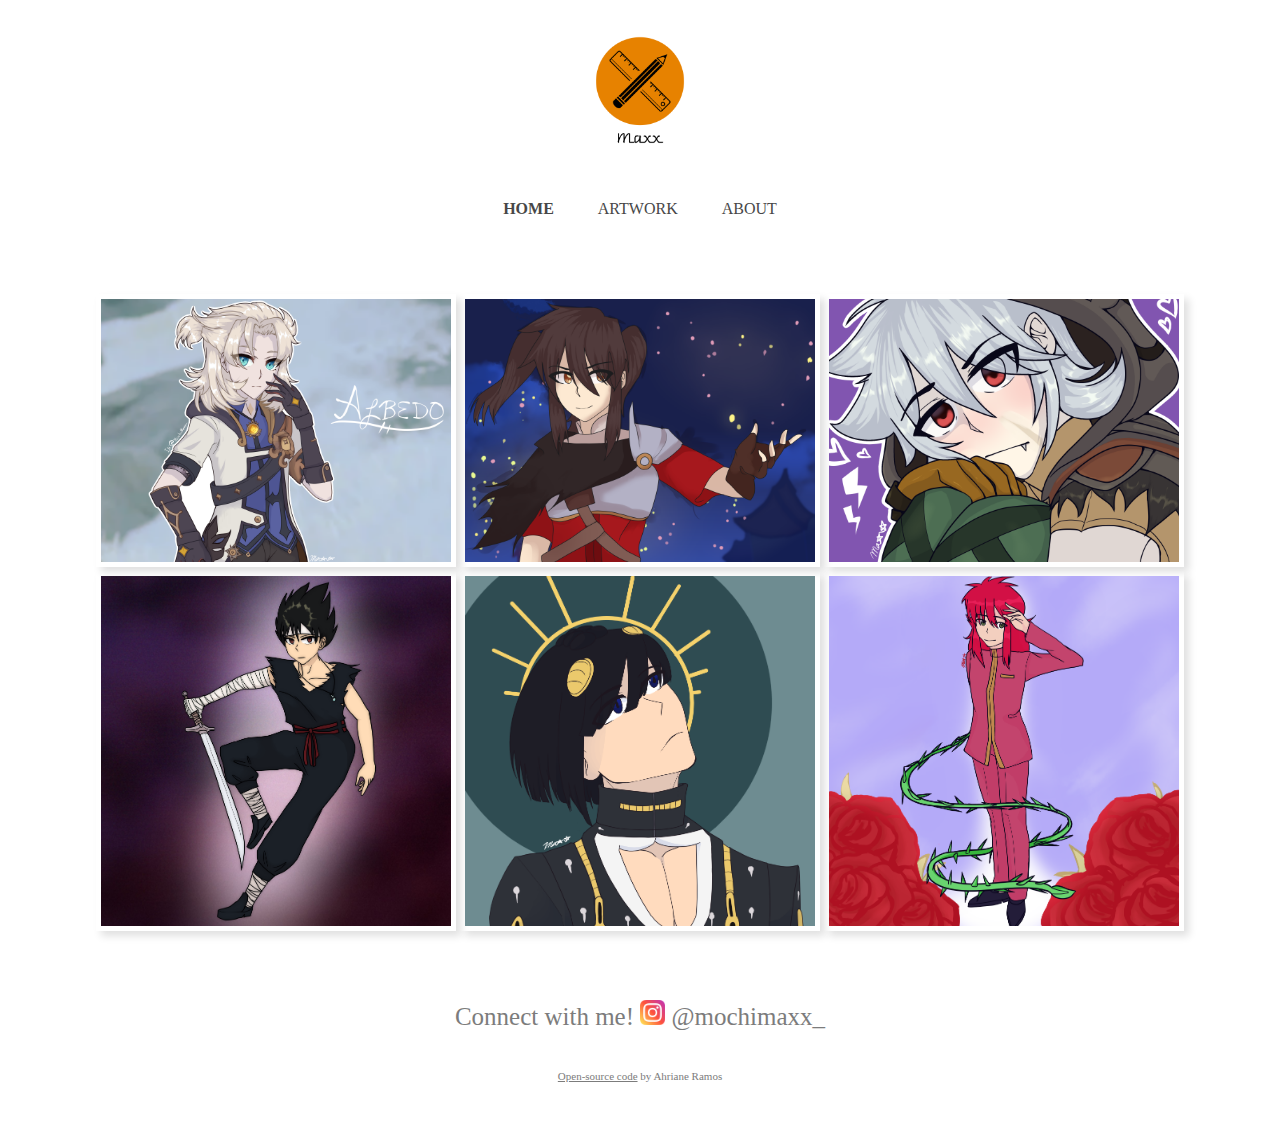
<file: index.html>
<!DOCTYPE html>
<html lang="en">

<head>
  <meta charset="UTF-8">
  <meta http-equiv="X-UA-Compatible" content="IE=edge">
  <meta name="viewport" content="width=device-width, initial-scale=1.0">
  <link rel="stylesheet" href="src/styles.css">
  <link href="https://cdn.jsdelivr.net/npm/bootstrap@5.0.0-beta3/dist/css/bootstrap.min.css" rel="stylesheet"
    integrity="sha384-eOJMYsd53ii+scO/bJGFsiCZc+5NDVN2yr8+0RDqr0Ql0h+rP48ckxlpbzKgwra6" crossorigin="anonymous">
  <title>👩Maxx Art</title>
</head>

<body>
  <div class="container">
    <header>
      <div class="row justify-content-center">
        <div class="col-9" id="logo">
          <a href="index.html">
            <img src="img/logo.png" alt="Maxx Logo" title="Maxx Logo" width="130" height="130">
          </a>
        </div>
        <div class="col-6" id="header-list">
          <ul>
            <li><strong>HOME</strong></li>
            <li><a href="artwork.html">ARTWORK</a></li>
            <li><a href="about.html">ABOUT</a></li>
          </ul>
        </div>
      </div>
    </header>
    <div class="grid js-grid" id="showcase">
      <img src="img/Albedo.png" alt="Albedo" width=400 id="albedo">
      <img src="img/Maxx cool 2.png" alt="Maxx Cool" width=400 id="max-cool">
      <img src="img/Razor.png" alt="Razor" width=400>
      <img src="img/hiei.png" alt="Hiei" width=400>
      <img src="img/Black Suit Bucci.png" alt="Black Suit Bucci" width=400>
      <img src="img/Kurama.png" alt="Kurama" width=400>
    </div>
  </div>

  <footer>
    <div class="connect">
      <span>Connect with me!</span>
      <a href="https://www.instagram.com/mochimaxx_/">
        <img src="img/instagram.png" alt="instagram logo" attribute="flaticon.com" width=25></a>
      @mochimaxx_
      <br />
      <br />
    </div>
    <p><a href="https://github.com/ahrianeramos/max-website" target="_blank">Open-source code</a> by Ahriane Ramos</p>
  </footer>
</body>

</html>
</file>
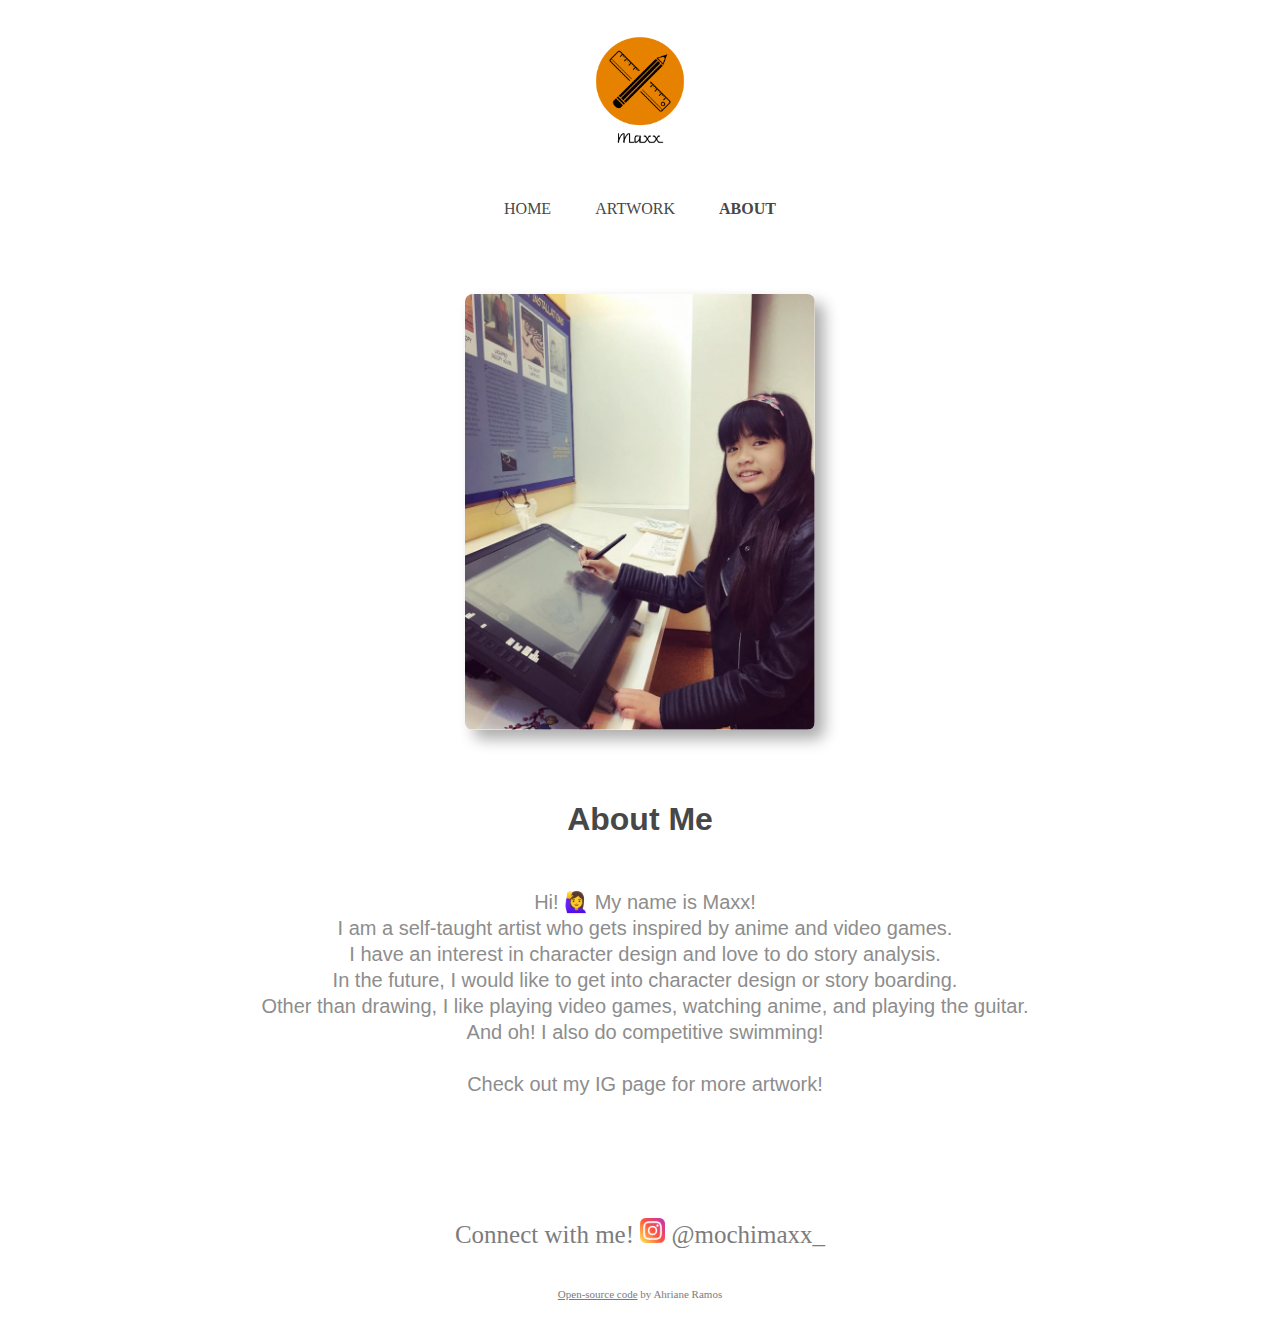
<file: about.html>
<!DOCTYPE html>
<html lang="en">

<head>
  <meta charset="UTF-8">
  <meta http-equiv="X-UA-Compatible" content="IE=edge">
  <meta name="viewport" content="width=device-width, initial-scale=1.0">
  <link rel="stylesheet" href="src-about/styles-about.css">
  <link href="https://cdn.jsdelivr.net/npm/bootstrap@5.0.0-beta3/dist/css/bootstrap.min.css" rel="stylesheet"
    integrity="sha384-eOJMYsd53ii+scO/bJGFsiCZc+5NDVN2yr8+0RDqr0Ql0h+rP48ckxlpbzKgwra6" crossorigin="anonymous">
  <title>👩Maxx Art</title>
</head>

<body>
  <div class="container">
    <header>
      <div class="row justify-content-center">
        <div class="col-9" id="logo">
          <a href="index.html">
            <img src="img/logo.png" alt="Maxx Logo" title="Maxx Logo" width="130" height="130">
          </a>
        </div>
        <div class="col-6" id="header-list">
          <ul>
            <li><a href="index.html">HOME</a></li>
            <li><a href="artwork.html">ARTWORK</a></li>
            <li><strong>ABOUT</strong></li>
          </ul>
        </div>
      </div>
    </header>

    <div class="row justify-content-center" id="showcase-about">
      <div class="col-auto">
        <img src="img/default picture.PNG" alt="default picture" id="default-picture">
      </div>
      <div class="col-auto" id="about-me">
        <h1>About Me</h1>
        <p>
          Hi! 🙋‍♀️ My name is Maxx!<br />
          I am a self-taught artist who gets inspired by anime and video games. <br />
          I have an interest in character design and love to do story analysis.<br />
          In the future, I would like to get into character design or story boarding.<br />
          Other than drawing, I like playing video games, watching anime, and playing the guitar.<br />
          And oh! I also do competitive swimming!<br /> <br />
          Check out my IG page for more artwork! <br /> <br />
        </p>
      </div>

    </div>
  </div>

  <footer>
    <div class="connect">
      <span>Connect with me!</span>
      <a href="https://www.instagram.com/mochimaxx_/">
        <img src="img/instagram.png" alt="instagram logo" attribute="flaticon.com" width=25></a>
      @mochimaxx_
      <br />
      <br />
    </div>
    <p><a href="https://github.com/ahrianeramos/max-website" target="_blank">Open-source code</a> by Ahriane Ramos</p>
  </footer>
</body>

</html>
</file>
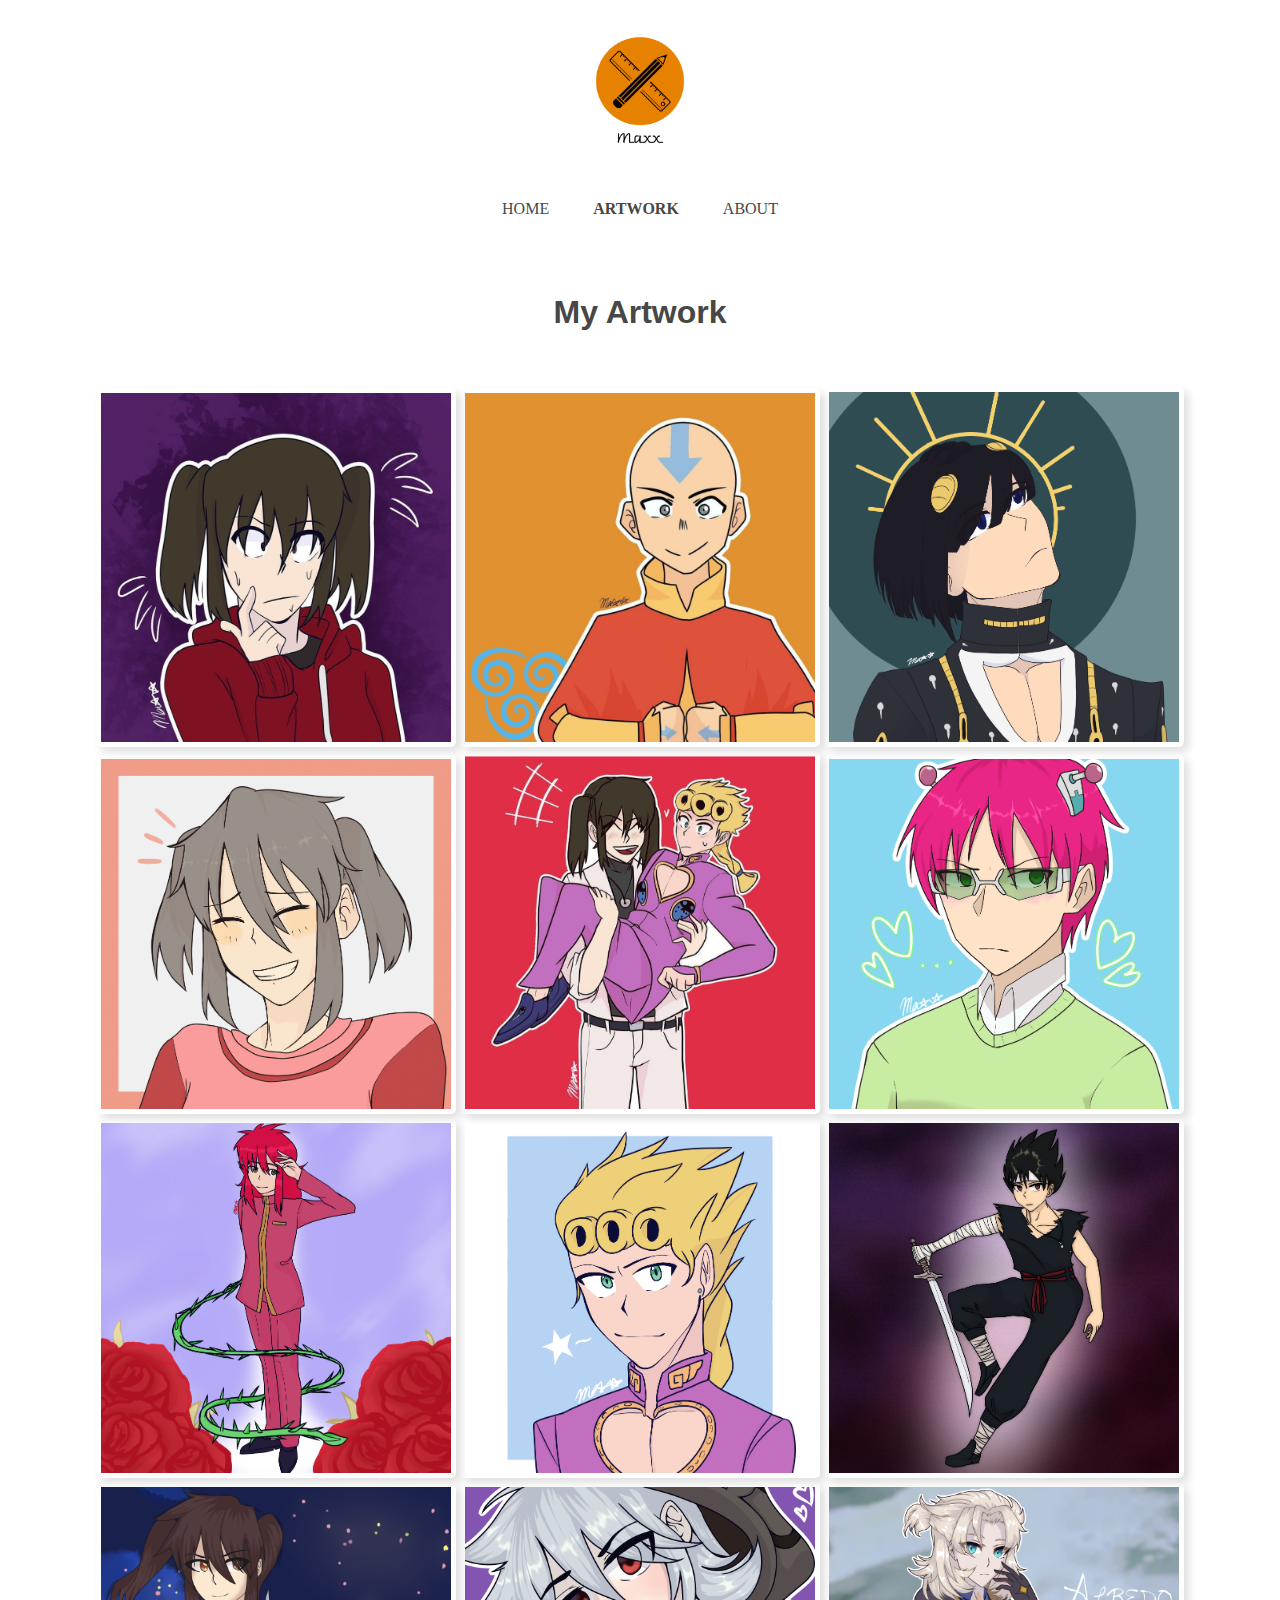
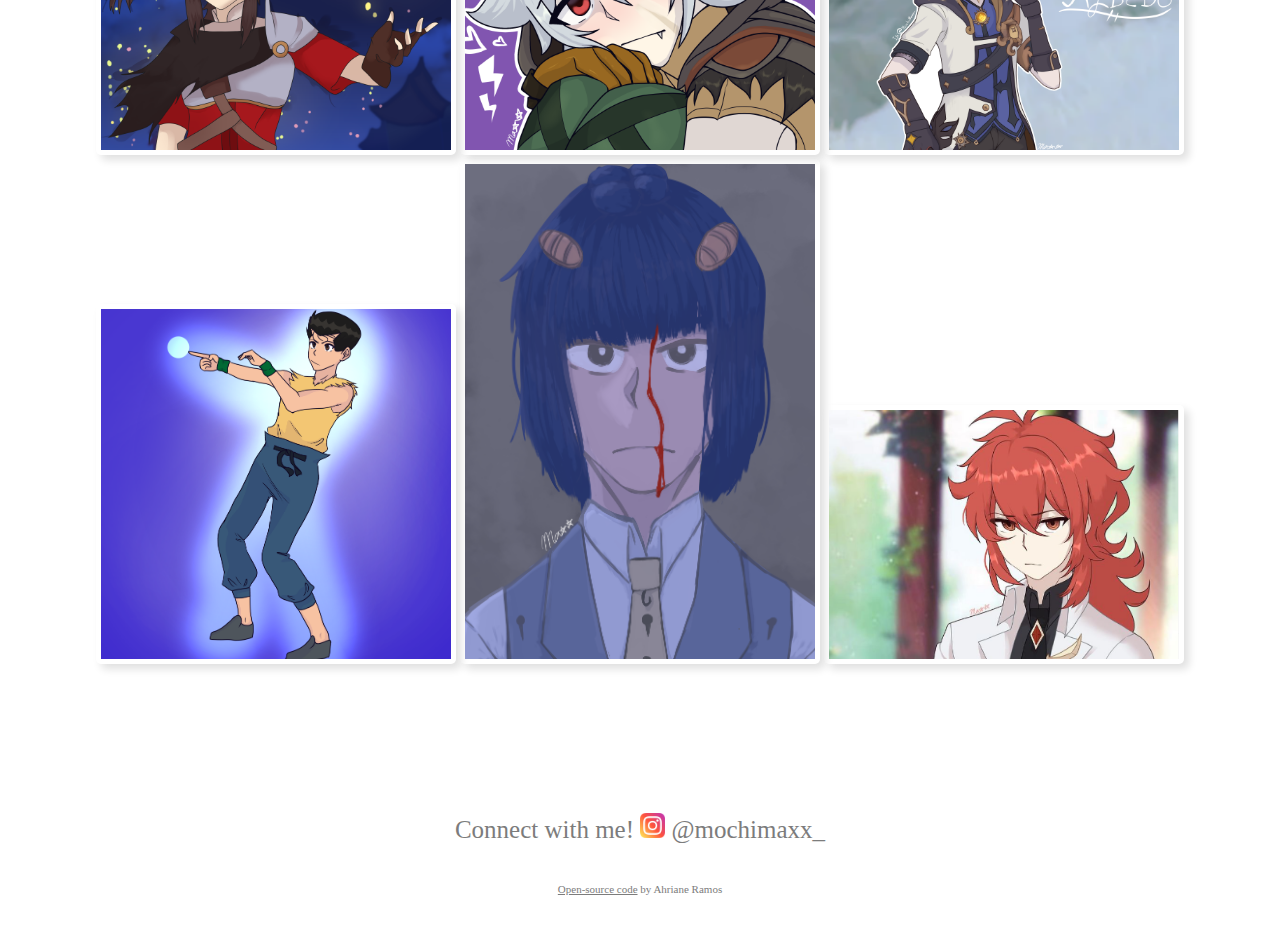
<file: artwork.html>
<!DOCTYPE html>
<html lang="en">

<head>
  <meta charset="UTF-8">
  <meta http-equiv="X-UA-Compatible" content="IE=edge">
  <meta name="viewport" content="width=device-width, initial-scale=1.0">
  <link rel="stylesheet" href="src-artwork/styles-artwork.css">
  <link href="https://cdn.jsdelivr.net/npm/bootstrap@5.0.0-beta3/dist/css/bootstrap.min.css" rel="stylesheet"
    integrity="sha384-eOJMYsd53ii+scO/bJGFsiCZc+5NDVN2yr8+0RDqr0Ql0h+rP48ckxlpbzKgwra6" crossorigin="anonymous">
  <title>👩Maxx Art</title>
</head>

<body>
  <div class="container">
    <header>
      <div class="row justify-content-center">
        <div class="col-9" id="logo">
          <a href="index.html">
            <img src="img/logo.png" alt="Maxx Logo" title="Maxx Logo" width="130" height="130">
          </a>
        </div>
        <div class="col-6" id="header-list">
          <ul>
            <li><a href="index.html">HOME</a></li>
            <li><strong>ARTWORK</strong></li>
            <li><a href="about.html">ABOUT</a></li>
          </ul>
        </div>
      </div>
    </header>

    <div class="justify-content-center" id="showcase">
      <h1>My Artwork</h1>
      <img src="img/Original Character.PNG" alt="Original Character" width=400>
      <img src="img/Aang.PNG" alt="Aang" width=400>
      <img src="img/Black Suit Bucci.png" alt="Black Suit Bucci" width=400>
      <img src="img/Flushed Maxx.png" alt="Flushed Maxx" width=400>
      <img src="img/art1.PNG" alt="art1" width=400>
      <img src="img/Saiki Kusuo.png" alt="Saiki Kusuo" width=400>
      <img src="img/Kurama.png" alt="Kurama" width=400>
      <img src="img/GioGio.png" alt="GioGio" width=400>
      <img src="img/hiei.png" alt="Hiei" width=400>
      <img src="img/Maxx cool 2.png" alt="Maxx Cool" width=400 id="max-cool">
      <img src="img/Razor.png" alt="Razor" width=400>
      <img src="img/Albedo.png" alt="Albedo" width=400 id="albedo">
      <img src="img/Yusuke Urameshi.png" alt="Yusuke Urameshi" width=400>
      <img src="img/Suit Bruno.png" alt="Suit Bruno" width=400>
      <img src="img/Diluc.PNG" alt="Diluc" width=400>
    </div>
  </div>

  <footer>
    <div class="connect">
      <span>Connect with me!</span>
      <a href="https://www.instagram.com/mochimaxx_/">
        <img src="img/instagram.png" alt="instagram logo" attribute="flaticon.com" width=25></a>
      @mochimaxx_
      <br />
      <br />
    </div>
    <p><a href="https://github.com/ahrianeramos/max-website" target="_blank">Open-source code</a> by Ahriane Ramos</p>
  </footer>
</body>

</html>
</file>
<file: src/styles.css>
.container {
  padding: 15px 15px 35px 15px;
  margin: 10px auto;
  text-align: center;
}

header {
  padding: 0px 0px 10px 0px;
  margin-bottom: 40px;
}

#logo {
  padding-bottom: 25px;
  text-align: center;
}

#header-list {
  text-align: center;
}

header ul {
  padding: 0px;
}

header li {
  display: inline;
  list-style: none;
  padding: 0px 20px;
  color: rgb(71, 71, 71);
}

header a {
  text-decoration: none;
  color: rgb(71, 71, 71);
}

#showcase {
  text-align: center;
  margin-top: 50px;
}

#showcase img {
  padding: 5px;
  box-shadow: 5px 5px 8px rgb(224, 224, 224);
  max-width: 350px;
}

footer {
  text-align: center;
  font-size: 11px;
  color: rgb(124, 124, 124);
  padding: 10px;
  margin: 20px;
}

footer a {
  color: rgb(124, 124, 124);
}

.connect {
  font-size: 25px;
  color: rgb(124, 124, 124);
}
</file>
<file: src-about/styles-about.css>
.container {
  padding: 15px 15px 35px 15px;
  margin: 10px auto;
  text-align: center;
}

header {
  padding: 0px 0px 10px 0px;
  margin-bottom: 40px;
}

#logo {
  padding-bottom: 25px;
  text-align: center;
}

#header-list {
  text-align: center;
}

header ul {
  padding: 0px;
}

header li {
  display: inline;
  list-style: none;
  padding: 0px 20px;
  color: rgb(71, 71, 71);
}

header a {
  text-decoration: none;
  color: rgb(71, 71, 71);
}

#showcase-about {
  text-align: center;
  margin-top: 50px;
}

#showcase-about h1 {
  font-family: "Gill Sans", "Gill Sans MT", Calibri, "Trebuchet MS", sans-serif;
  color: rgb(71, 71, 71);
  padding: 25px 25px 20px 25px;
}

#showcase-about p {
  line-height: 130%;
  font-family: "Segoe UI", Tahoma, Geneva, Verdana, sans-serif;
  color: rgb(141, 141, 141);
  padding: 10px 25px 10px 35px;
  font-size: 20px;
}

#default-picture {
  align-content: center;
  width: 350px;
  box-shadow: 9px 9px 15px rgb(172, 172, 172);
  margin-bottom: 20px;
  border-radius: 8px;
}

#showcase img {
  padding: 5px;
  box-shadow: 5px 5px 8px rgb(224, 224, 224);
}

footer {
  text-align: center;
  font-size: 11px;
  color: rgb(124, 124, 124);
  padding: 10px;
  margin: 20px;
}

footer a {
  color: rgb(124, 124, 124);
}

.connect {
  font-size: 25px;
  color: rgb(124, 124, 124);
}
</file>
<file: src-artwork/styles-artwork.css>
.container {
  padding: 15px 15px 35px 15px;
  margin: 10px auto;
  text-align: center;
}

header {
  padding: 0px 0px 10px 0px;
  margin-bottom: 40px;
}

#logo {
  padding-bottom: 25px;
  text-align: center;
}

#header-list {
  text-align: center;
}

header ul {
  padding: 0px;
}

header li {
  display: inline;
  list-style: none;
  padding: 0px 20px;
  color: rgb(71, 71, 71);
}

header a {
  text-decoration: none;
  color: rgb(71, 71, 71);
}

#showcase {
  text-align: center;
  margin-top: 50px;
  margin-bottom: 80px;
}

#showcase h1 {
  font-family: "Gill Sans", "Gill Sans MT", Calibri, "Trebuchet MS", sans-serif;
  color: rgb(71, 71, 71);
  padding: 0px 25px 35px 25px;
}

#showcase img {
  padding: 5px;
  box-shadow: 5px 5px 8px rgb(224, 224, 224);
  border-radius: 5px;
  max-width: 350px;
}

footer {
  text-align: center;
  font-size: 11px;
  color: rgb(124, 124, 124);
  padding: 10px;
  margin: 20px;
}

footer a {
  color: rgb(124, 124, 124);
}

.connect {
  font-size: 25px;
  color: rgb(124, 124, 124);
}
</file>
